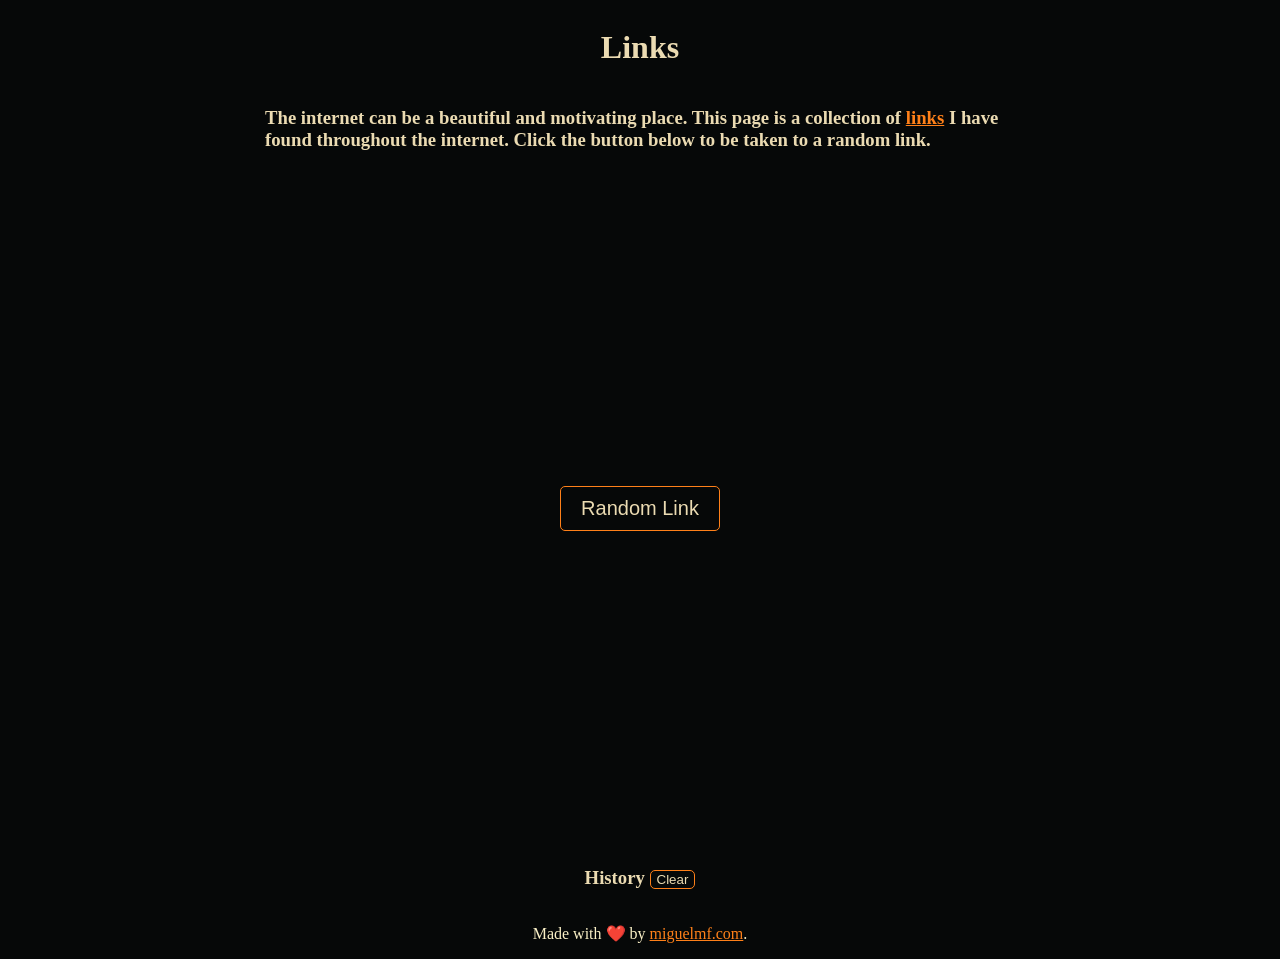
<file: index.html>
<!DOCTYPE html>
<html lang="en">

<head>
	<meta charset="UTF-8">
	<meta name="viewport" content="width=device-width, initial-scale=1">
	<title>Links</title>
	<link href="css/style.css" rel="stylesheet">
	<script src="js/script.js" type="text/javascript"></script>
</head>

<body>
	<div class="main">

		<div class="titles">
			<div class="title">
				<h1>Links</h1>
			</div>
			<div class="subtitle">
				<h3>The internet can be a beautiful and motivating place. This page is a collection of <a
						href="links.html">links</a> I have found throughout the internet. Click the button below to be
					taken to a random link.</h3>
			</div>
		</div>

		<div class="btn">
			<button type="button" id="randomLink">Random Link</button>
		</div>

		<div class="history">
			<h3>History <button type="button" id="clearHistory">Clear</button> </h3>
			<ul></ul>
		</div>


	</div>
	<footer>
		<p>Made with ❤️ by <a href="https://miguelmf.com">miguelmf.com</a>.</p>
	</footer>
</body>

</html>
</file>
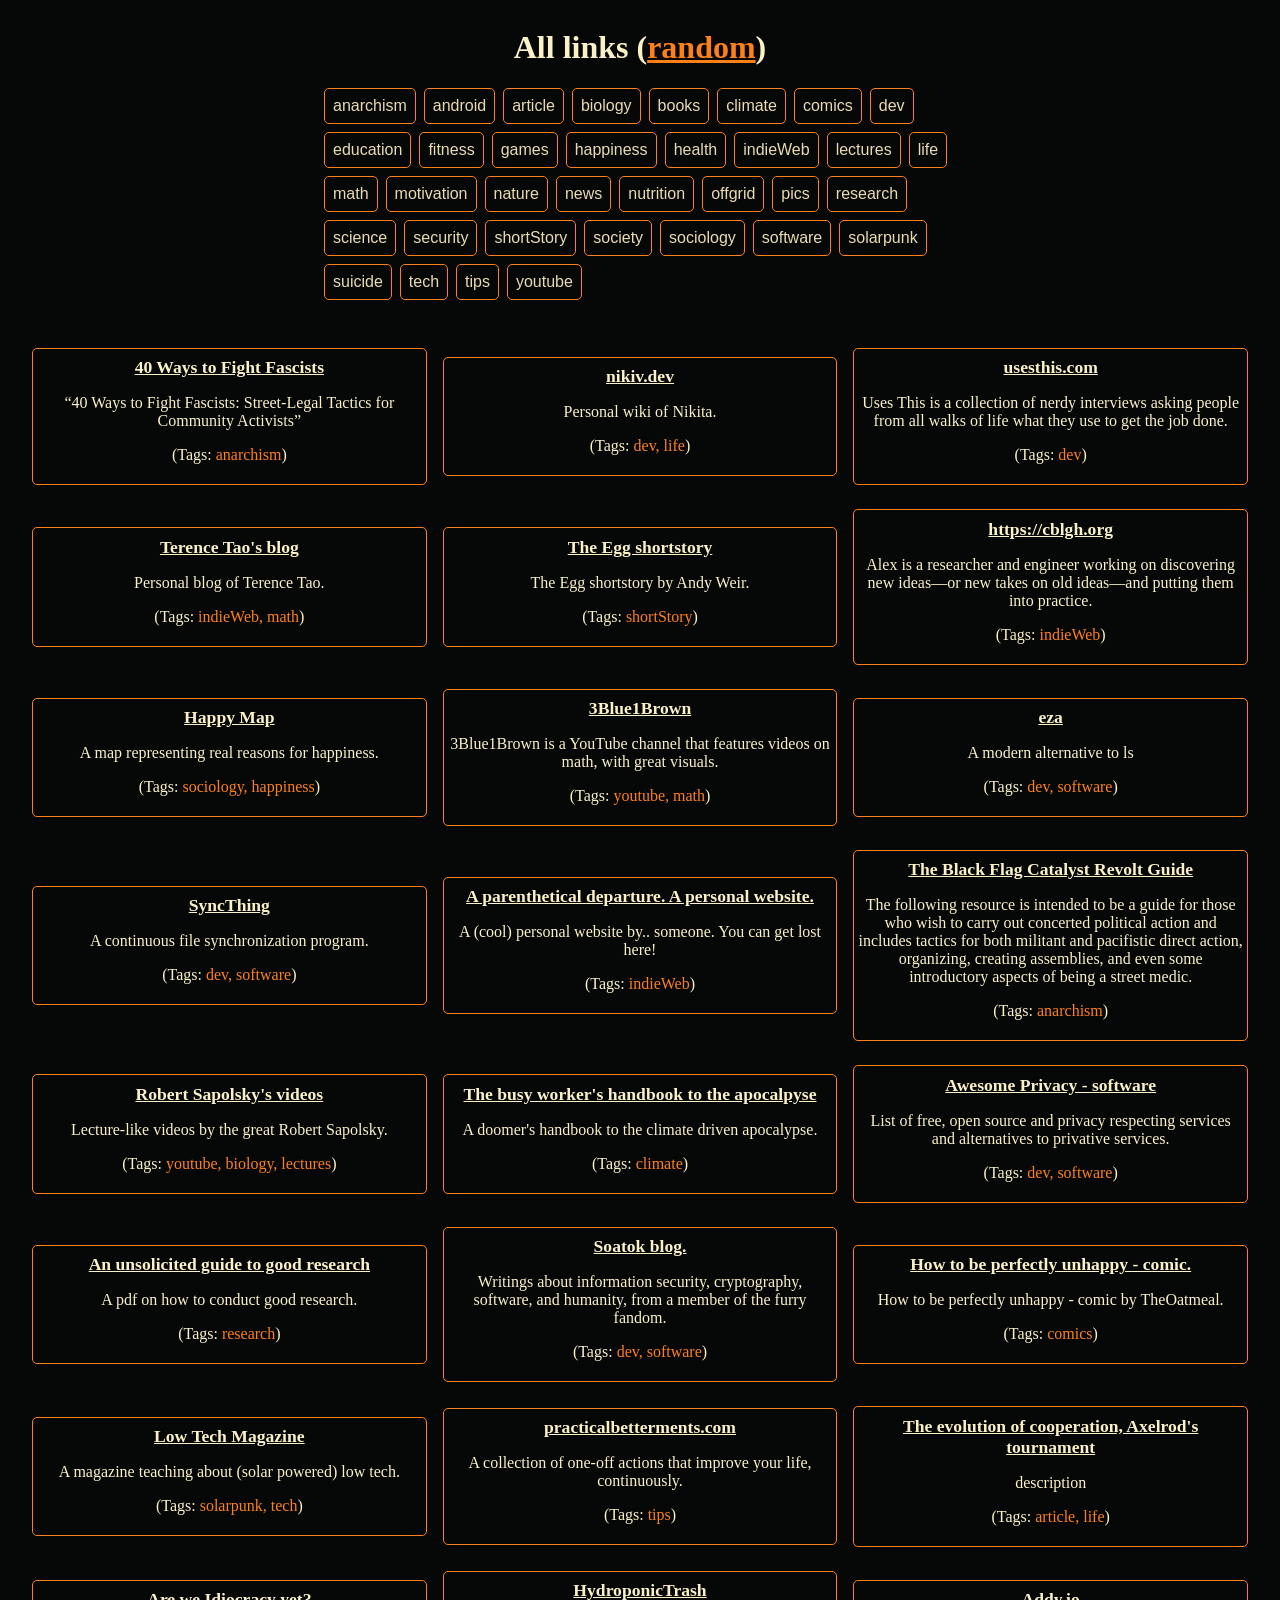
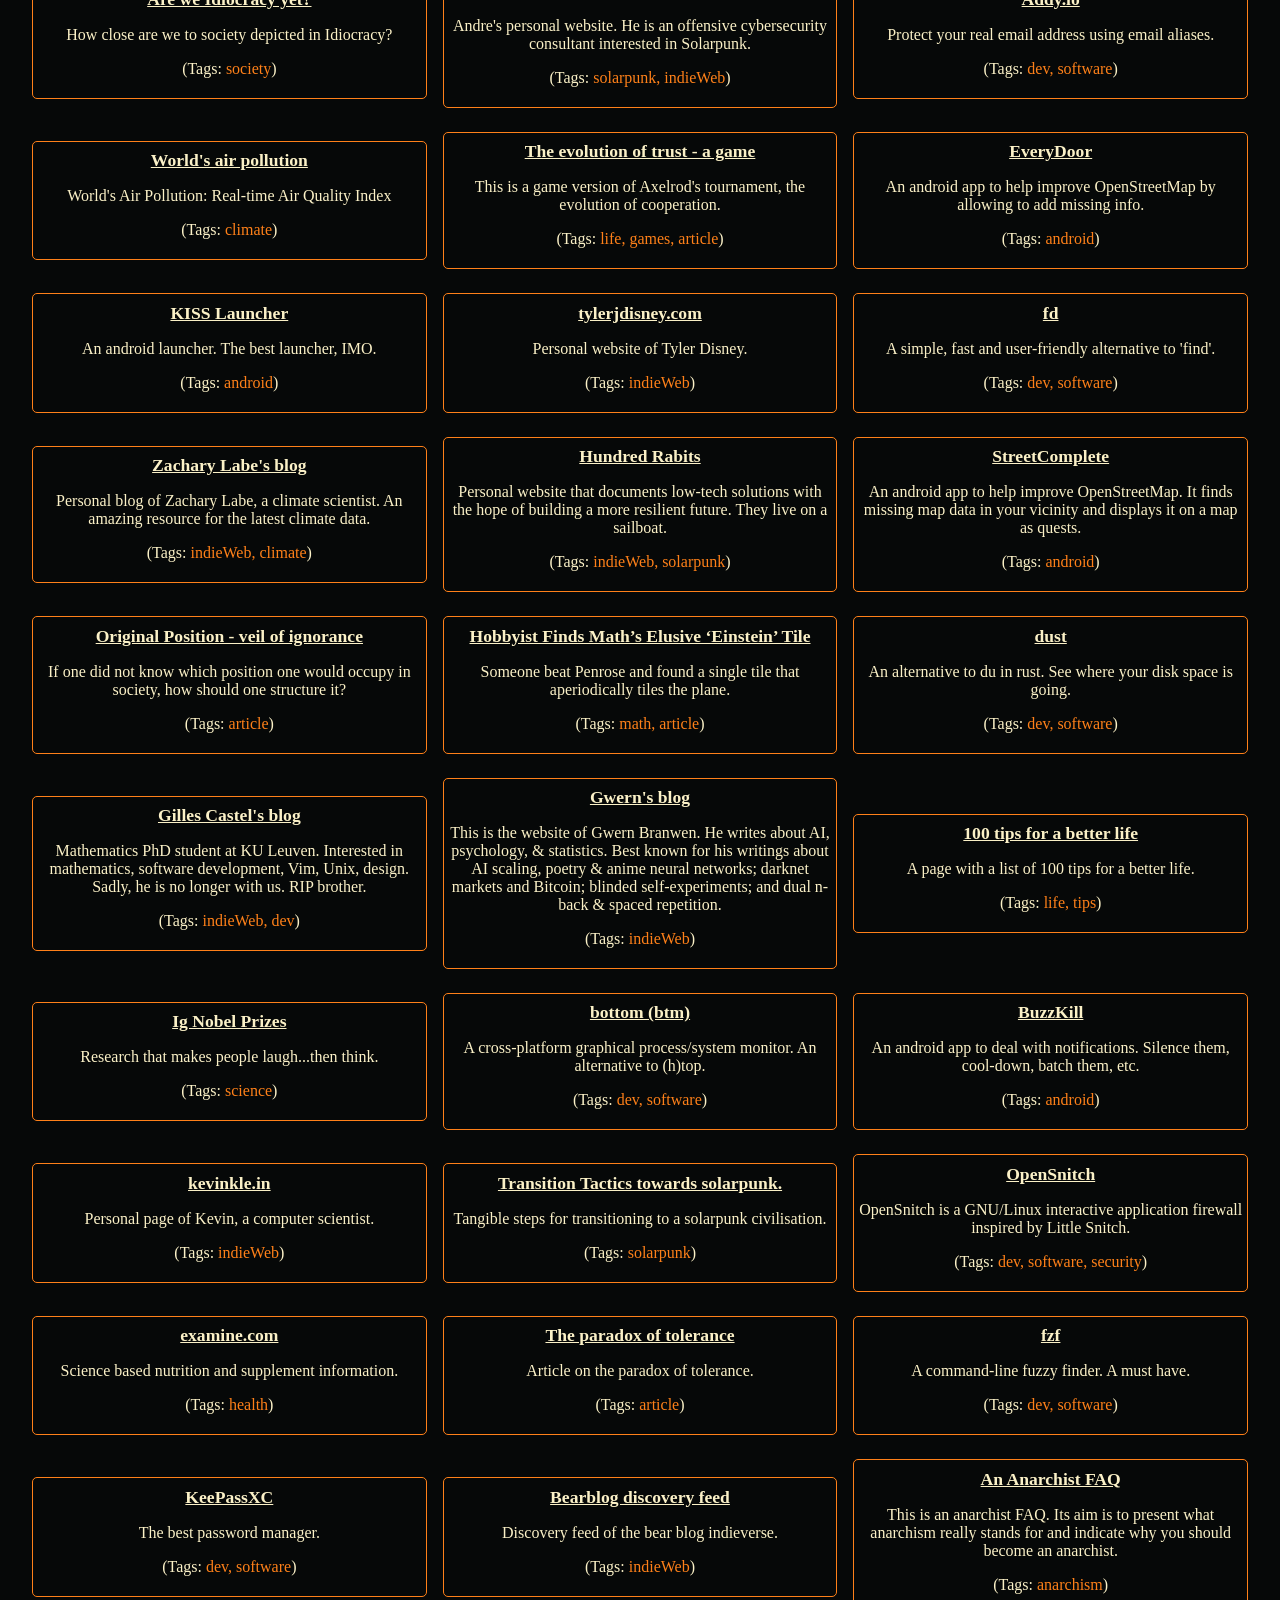
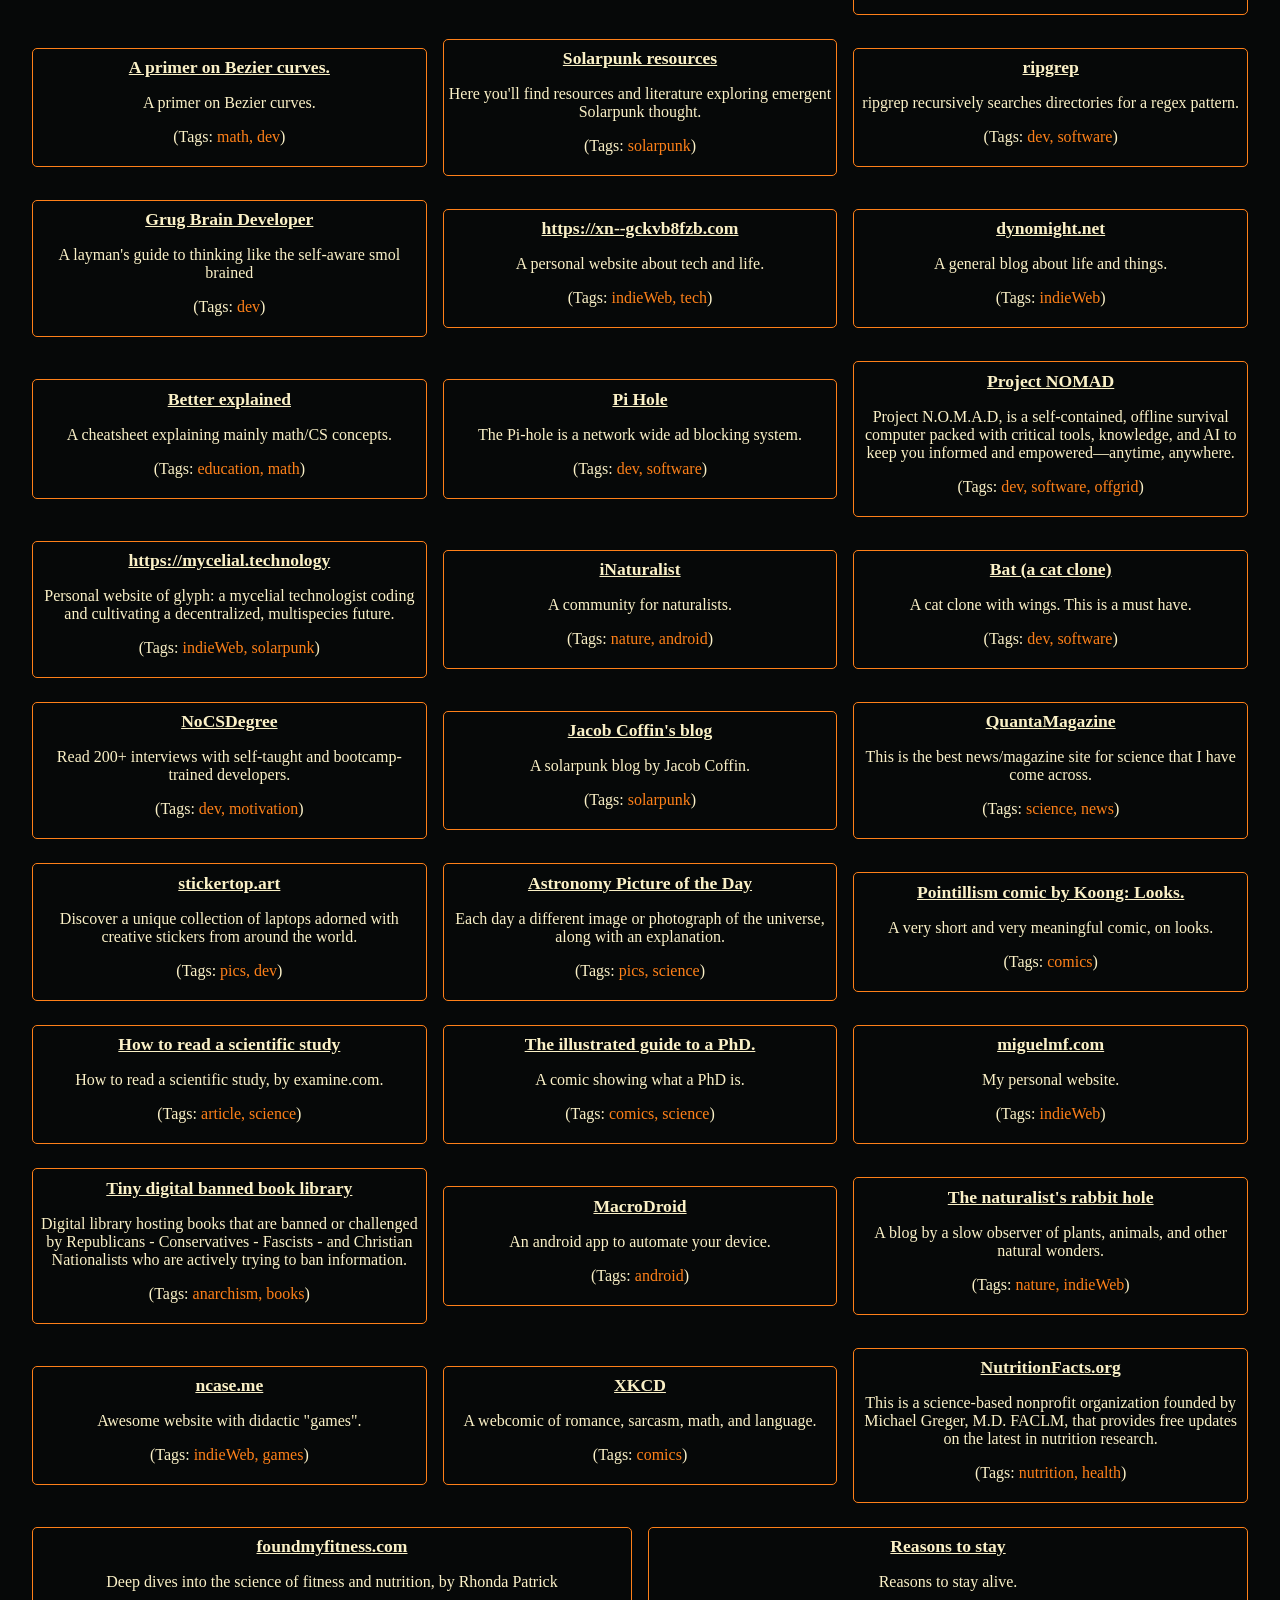
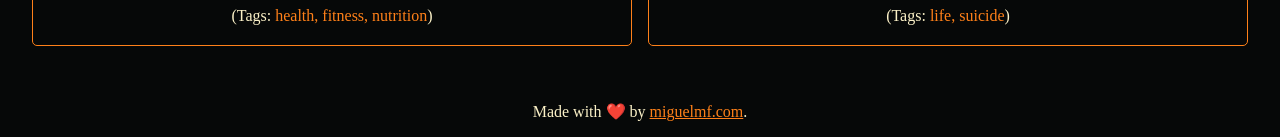
<file: links.html>
<!DOCTYPE html>
<html lang="en">

<head>
	<meta charset="UTF-8">
	<meta name="viewport" content="width=device-width, initial-scale=1">
	<title>Links list</title>
	<link href="css/style.css" rel="stylesheet">
	<script src="js/links.js" type="text/javascript"></script>
</head>

<body>
	<h1>All links (<a href="..">random</a>)</h1>

	<div class="tagList">

	</div>

	<div class="allLinks">
		<div class="links">
			<ul>
			</ul>
		</div>


	</div>

	<footer>
		<p>Made with ❤️ by <a href="https://miguelmf.com">miguelmf.com</a>.</p>
	</footer>
</body>

</html>
</file>
<file: css/style.css>
/*Gruvbox color theme*/
:root {
	--bg_h: #1d2021;
	--bg: #060808;
	--bg_s: #32302f;
	--bg1: #3c3836;
	--bg2: #504945;
	--bg3: #665c54;
	--bg4: #7c6f64;

	--fg: #fbf1c7;
	--fg1: #ebdbb2;
	--fg2: #d5c4a1;
	--fg3: #bdae93;
	--fg4: #a89984;

	--red: #fb4934;
	--green: #b8bb26;
	--yellow: #fabd2f;
	--blue: #83a598;
	--purple: #d3869b;
	--aqua: #8ec07c;
	--gray: #928374;
	--orange: #fe8019;

	--red-dim: #cc2412;
	--green-dim: #98971a;
	--yellow-dim: #d79921;
	--blue-dim: #458588;
	--purple-dim: #b16286;
	--aqua-dim: #689d6a;
	--gray-dim: #a89984;
	--orange-dim: #d65d0e;
}

body {
	background-color: var(--bg);
	color: var(--fg);
	display: flex;
	flex-direction: column;
	align-items: center;
}

a {
	color: var(--orange);
}

html,
body {
	height: 100%;
}

.main {
	background-color: var(--bg);
	color: var(--fg1);
	display: flex;
	flex-direction: column;
	align-items: center;
	min-height: 100vh;
	justify-content: space-between;
}

.titles {
	display: flex;
	flex-direction: column;
	justify-content: center;
	align-items: center;
	max-width: 750px;
}

footer {
	text-align: center;
	margin-top: auto;
}


#randomLink {
	padding: 10px 20px;
	font-size: 1.25em;
}


button {
	background-color: var(--bg);
	color: var(--fg1);
	border: 1px solid var(--orange);
	border-radius: 5px;
	cursor: pointer;
}

button:hover {
	background-color: var(--orange);
	color: var(--bg);
}

.allLinks {
	display: flex;
	flex-direction: column;
	justify-content: space-between;
	align-items: center;
}

.allLinks .links {
	padding: 1em;
	margin: 0.5em;
}


.allLinks .links ul {
	display: flex;
	flex-direction: row;
	justify-content: center;
	align-items: center;
	flex-wrap: wrap;
	gap: 1em;
	/* flex-grow: 5; */
	/* flex-shrink: 5; */
	flex-basis: 100%;
	padding: 0;
	/* There is an annoying padding for uls that messes things up in this specific case*/
}


.tags {
	color: var(--orange);
}

.allLinks .links ul .link {
	list-style: none;
	margin-top: 0.5em;
	padding: 0.25em;
	border: 1px solid var(--orange);
	border-radius: 5px;
	max-width: 750px;

	text-align: center;
	flex-grow: 5;
	flex-basis: 25%;

	/* flex-shrink: 1; */
	@media (max-width: 500px) {
		max-width: 100%;
		flex-basis: 100%;
	}
}

.allLinks .links ul .link a {
	color: var(--fg);
	font-weight: bold;
	font-size: 1.1em;
	display: inline-block;
	margin-top: 0.25em;
}

.tagList {
	display: flex;
	gap: 0.5em;
	flex-wrap: wrap;
	flex-direction: row;
	max-width: 50%;


	@media (max-width: 500px) {
		max-width: 100%;
	}
}

/* .allLinks .tagList .selected { */
.tagList .selected {
	background-color: var(--orange);
	color: var(--bg);
}

button.tag {
	background-color: var(--bg);
	color: var(--fg1);
	border: 1px solid var(--orange);
	border-radius: 5px;
	cursor: pointer;
	padding: 0.5em;
	font-size: 1em;
}
</file>
